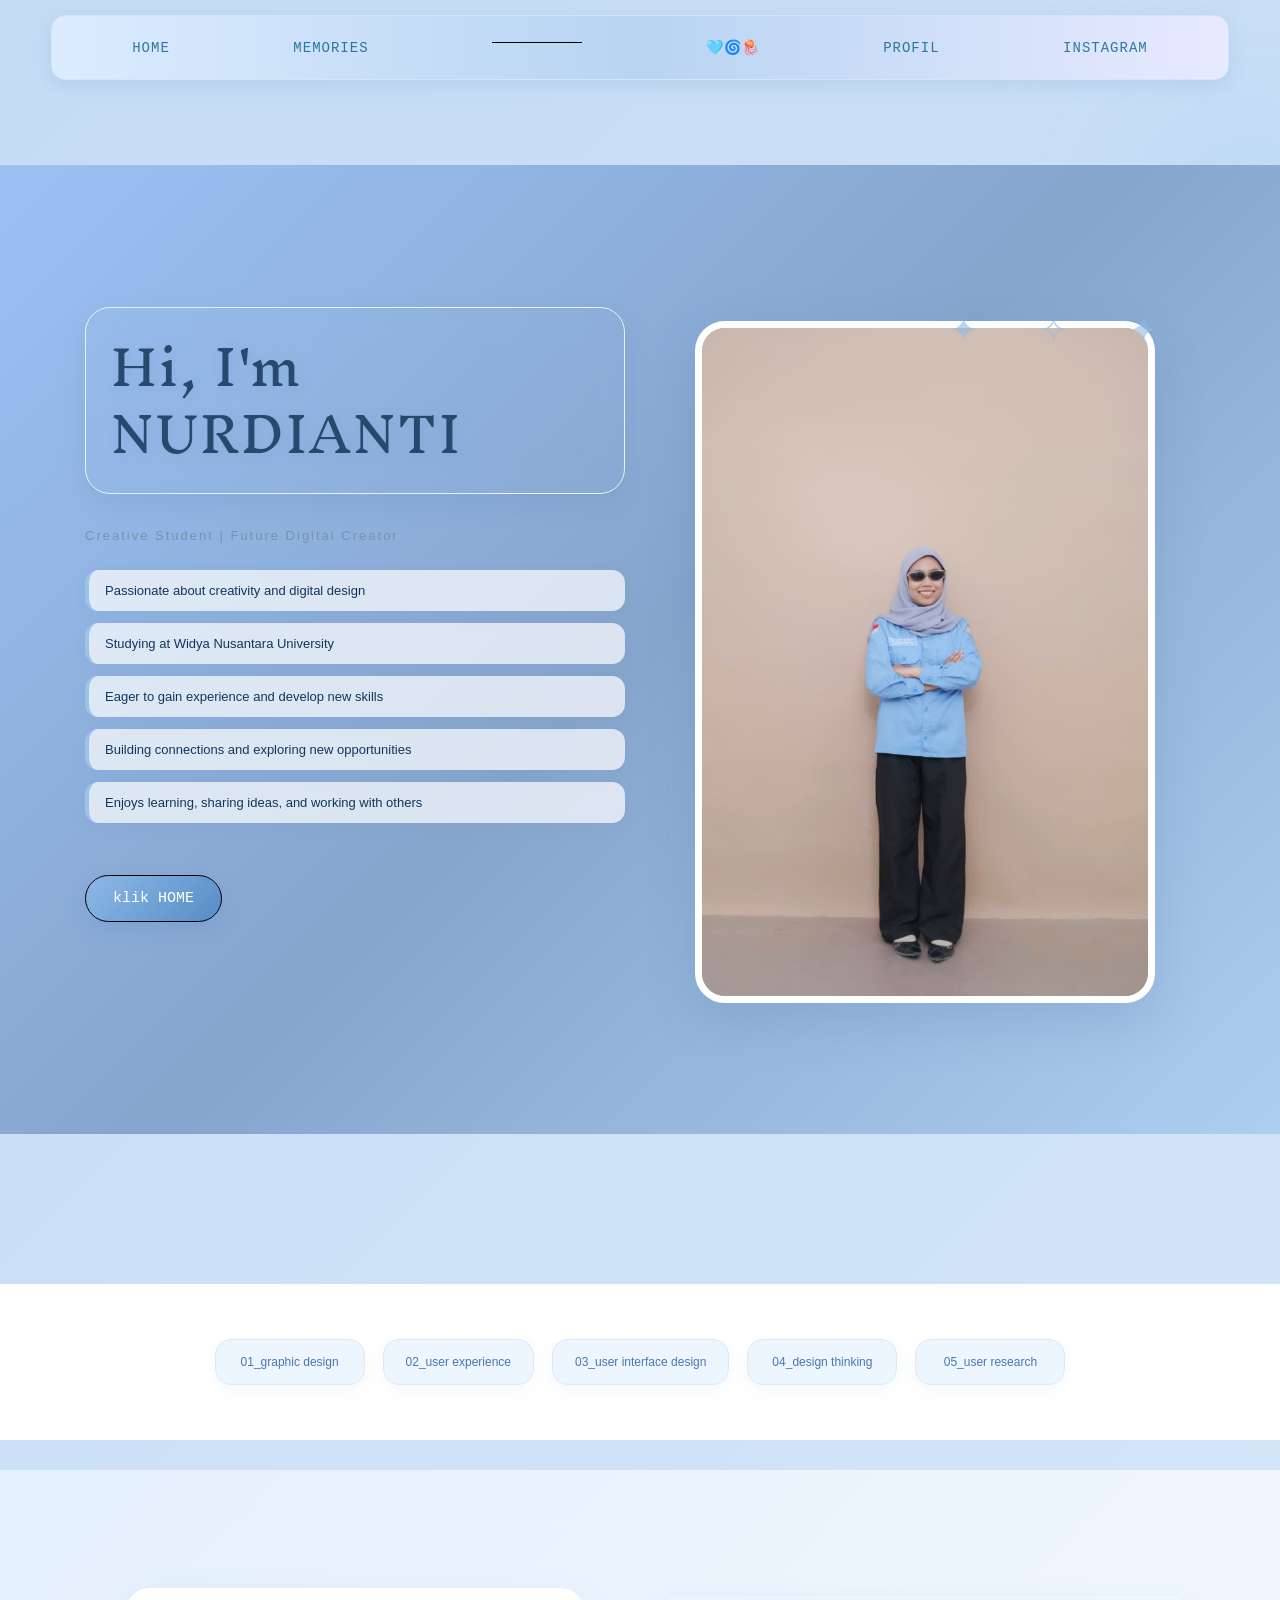
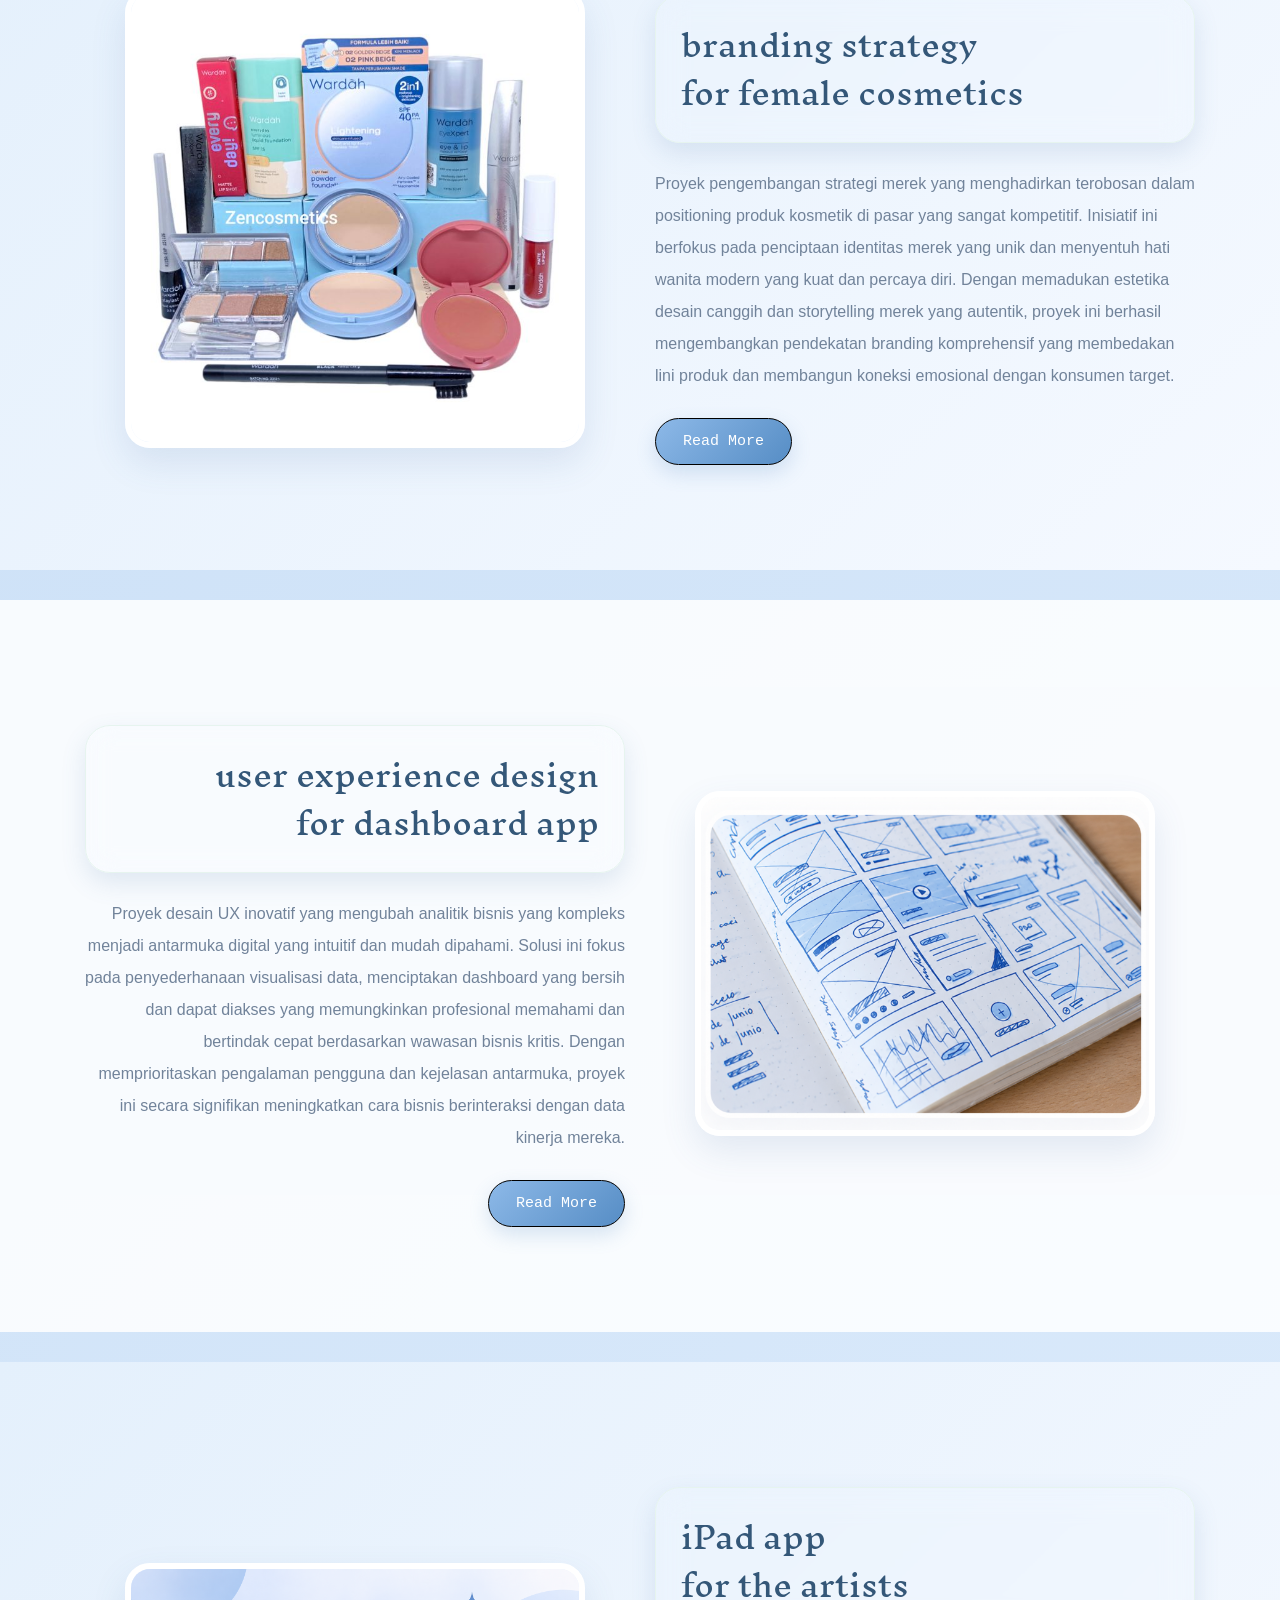
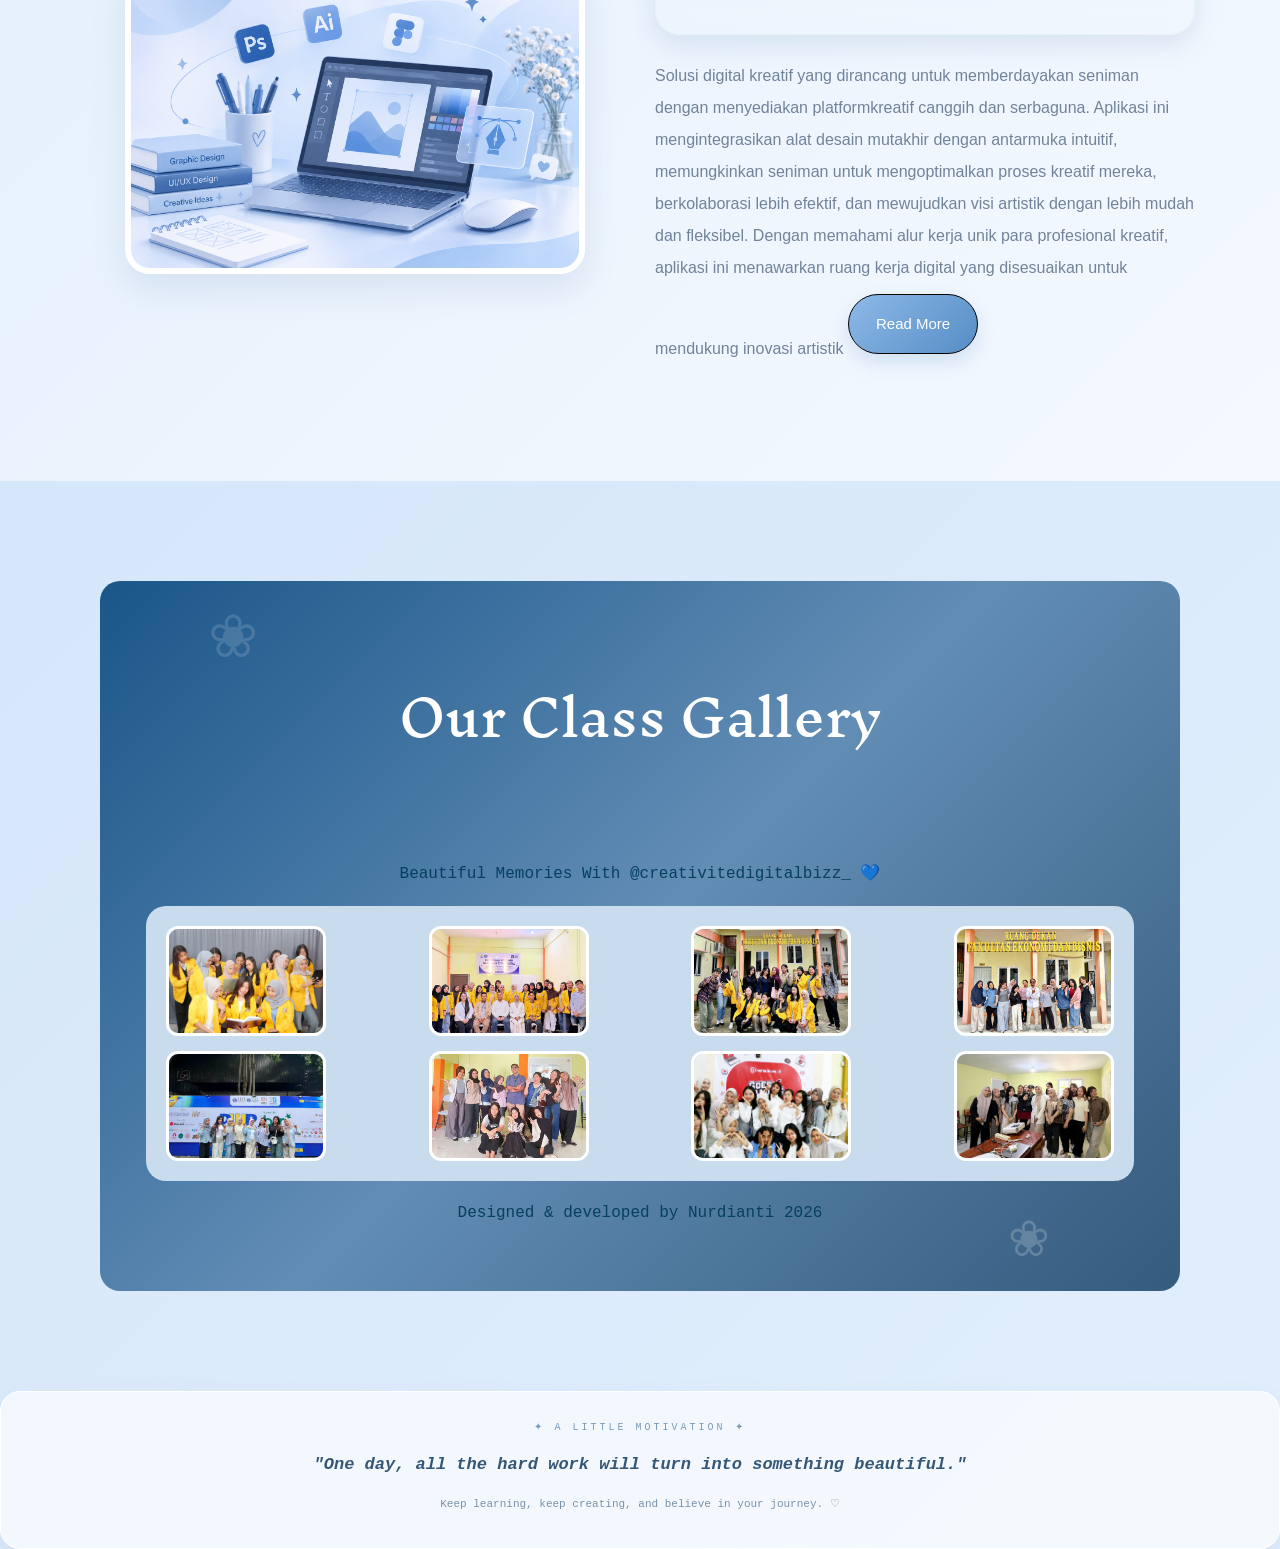
<file: index.html>
<!DOCTYPE html>
<html>
<head>
	<meta charset="utf-8">
	<meta name="viewport" content="width=device-width, initial-scale=1.0">
	<title>Portfolio</title>
	<link rel="stylesheet" href="css/bootstrap-grid.css" type="text/css">
	<link rel="stylesheet" href="css/styles.css" type="text/css">
	<!-- add google font -->
	<link href="https://fonts.googleapis.com/css2?family=Inknut+Antiqua:wght@300;400;500;600;700;800;900&display=swap" rel="stylesheet">
</head>

<body>
	<nav>
		<ul >
            	<li><a href="index.html">HOME</a></li>
			<li><a href="#contact">MEMORIES</a></li>
			<li class="empty"></li>
            <li>🩵🌀🪼</li>
			<li><a href="profil.html">profil</a></li>
			<li><a href="https://www.instagram.com/diaaann_04" target="_blank">instagram</a></li>

		</ul>
	</nav>
	<header>
		<div class="container">
			<div class="row">
				<!-- right coloum -->
				<div class="col-sm">
					<h1>Hi, I'm<br>NURDIANTI</h1>
<p class="subtitle">Creative Student | Future Digital Creator</p>
					<ul class="profile-list">
    <li>Passionate about creativity and digital design</li>
    <li>Studying at Widya Nusantara University</li>
    <li>Eager to gain experience and develop new skills</li>
    <li>Building connections and exploring new opportunities</li>
    <li>Enjoys learning, sharing ideas, and working with others</li>
</ul>
					<a href="" class="button">klik HOME</a>
				</div>
				<!-- left coloum -->
				<div class="col-sm">
					<figure>
						<img src="img/gambar.2.jpeg" class="intro-img" alt="Jone Doe">
						
					</figure>
				</div>
			</div>
		</div>
	</header>
	<section>
		<ul class="skill-list">
			<li>01_graphic design</li>
			<li>02_user experience</li>
			<li>03_user interface design</li>
			<li>04_design thinking</li>
			<li>05_user research</li>
		</ul>
	</section>
	<!-- projects -->
	<section class="project blue">
		<div class="container">
			<div class="row">
				<!-- right coloum -->
				<div class="col-sm">
					<figure>
						<img src="img/wardah2.jpg" alt="cosmetics">
						<figcaption class="right-alignment">
							
						</figcaption>
					</figure> 
				</div>
				<div class="col-sm">
					<h2>branding strategy <br>for female cosmetics</h2>
					<p>Proyek pengembangan strategi merek yang menghadirkan terobosan dalam positioning produk kosmetik di pasar yang sangat kompetitif. Inisiatif ini berfokus pada penciptaan identitas merek yang unik dan menyentuh hati wanita modern yang kuat dan percaya diri. Dengan memadukan estetika desain canggih dan storytelling merek yang autentik, proyek ini berhasil mengembangkan pendekatan branding komprehensif yang membedakan lini produk dan membangun koneksi emosional dengan konsumen target.
					</p>
					<a href="detail.html" class="button">Read More </a>
				</div>
			</div>
		</div>
	</section>
	<!-- project2 -->
	<section class="project">
		<div class="container">
			<div class="row">
				<!-- right coloum -->
				<div class="col-sm right-alignment">
					<h2>user experience design <br> for dashboard app</h2>
					<p>Proyek desain UX inovatif yang mengubah analitik bisnis yang kompleks menjadi antarmuka digital yang intuitif dan mudah dipahami. Solusi ini fokus pada penyederhanaan visualisasi data, menciptakan dashboard yang bersih dan dapat diakses yang memungkinkan profesional memahami dan bertindak cepat berdasarkan wawasan bisnis kritis. Dengan memprioritaskan pengalaman pengguna dan kejelasan antarmuka, proyek ini secara signifikan meningkatkan cara bisnis berinteraksi dengan data kinerja mereka.</p>
					<a href="detail2.html" class="button">Read More </a>
				</div>
				<div class="col-sm">
					<figure>
						<img src="img/buku.jpg" alt="cosmetics">
						<figcaption>
						
						</figcaption>
					</figure> 
				</div>
			</div>
		</div>
	</section>
	<section class="project blue">
		<!-- project3 -->
		<div class="container">
			<div class="row">
				<!-- right coloum -->
				<div class="col-sm">
					<figure>
						<img src="img/gambar.jpeg" alt="cosmetics">
						<figcaption class="right-alignment">
							
						</figcaption>
					</figure>
				</div> 
				<div class="col-sm">
					<h2>iPad app<br>
					for the artists</h2>
					<p>Solusi digital kreatif yang dirancang untuk memberdayakan seniman dengan menyediakan platformkreatif canggih dan serbaguna. Aplikasi ini mengintegrasikan alat desain mutakhir dengan antarmuka intuitif, memungkinkan seniman untuk mengoptimalkan proses kreatif mereka, berkolaborasi lebih efektif, dan mewujudkan visi artistik dengan lebih mudah dan fleksibel. Dengan memahami alur kerja unik para profesional kreatif, aplikasi ini menawarkan ruang kerja digital yang disesuaikan untuk mendukung inovasi artistik
						<a href="" class="button">Read More </a>
					</div>
				</div>
			</div>
		</section>
		
<footer id="contact">
    <h2>Our Class Gallery</h2>
    <p>Beautiful Memories With @creativitedigitalbizz_  💙</p>

    <div class="galeri-kelas">
        <img src="img/memori1.jpeg" alt="Foto kelas 1">
        <img src="img/memori2.jpeg" alt="Foto kelas 2">
        <img src="img/memori3.jpeg" alt="Foto kelas 3">
        <img src="img/memori4.jpeg" alt="Foto kelas 4">
        <img src="img/memori5.jpeg" alt="Foto kelas 5">
	    <img src="img/memori6.jpeg" alt="Foto kelas 6">
        <img src="img/memori7.jpeg" alt="Foto kelas 6">
        <img src="img/memori8.jpeg" alt="Foto kelas 6">

       
    </div>

    <p>Designed & developed by Nurdianti 2026</p>
</footer>

		</body>

		<body>
	<style>	

/* KOTAK GALERI */
.galeri-kelas {
    width: 95%;
    max-width: 1000px;
    margin: 20px auto;
    padding: 20px;
    background: #c9dcee;
    border-radius: 20px;
    box-sizing: border-box;

    display: grid;
    grid-template-columns: repeat(4, 160px);
    justify-content: space-between;
    gap: 15px;
}

/* UKURAN FOTO */
.galeri-kelas img {
    width: 160px !important;
    height: 110px !important;
    object-fit: cover;
    border: 3px solid white;
    border-radius: 12px;
    display: block;
    margin: 0;
}


/* ===== ELEGANT SOFT BLUE PORTFOLIO ===== */

* {
    box-sizing: border-box;
}

html {
    scroll-behavior: smooth;
}

body {
    background: #f4f8fd;
    color: #425875;
}

/* Dekorasi background */
body::before,
body::after {
    content: "";
    position: fixed;
    width: 250px;
    height: 250px;
    border-radius: 50%;
    filter: blur(85px);
    opacity: 0.35;
    z-index: -1;
    pointer-events: none;
}

body::before {
    background: #9dc8f5;
    top: 100px;
    right: -100px;
}

body::after {
    background: #c5d9f4;
    bottom: 50px;
    left: -100px;
}

/* ===== NAVBAR ===== */

nav {
    background: rgba(255,255,255,0.82);
    backdrop-filter: blur(15px);
    border-bottom: 1px solid #e3edf8;
    padding: 22px 8%;
}

nav li a {
    color: #526985;
    text-decoration: none;
    transition: 0.3s;
}

nav li a:hover {
    color: #5796d4;
}



/* ===== HEADER ===== */

header {
    padding: 110px 0;
    background: linear-gradient(
        135deg,
        #e7f1fc,
        #f9fbff,
        #dcecff
    );
}

header .container {
    position: relative;
}

h1 {
    color: #27496e;
    font-size: 48px;
    line-height: 1.4;
    letter-spacing: 2px;
}

.subtitle {
    color: #7792af;
    font-family: Arial, sans-serif;
    letter-spacing: 2px;
    font-size: 13px;
    margin-top: 12px;
}

/* ===== PROFILE LIST ===== */

.profile-list {
    list-style: none;
    padding: 0;
    margin-top: 25px;
}

.profile-list li {
    background: rgba(255,255,255,0.7);
    padding: 13px 16px;
    margin-bottom: 12px;
    border-radius: 13px;
    border-left: 4px solid #9dc3eb;
    color: #647d98;
    font-family: Arial, sans-serif;
    font-size: 13px;
    transition: 0.35s;
    box-shadow: 0 5px 15px rgba(80,120,160,0.05);
}

.profile-list li:hover {
    background: #ffffff;
    transform: translateX(8px);
    box-shadow: 0 8px 20px rgba(80,120,160,0.12);
}

/* ===== PROFILE PHOTO ===== */

.intro-img {
    border-radius: 30px;
    border: 7px solid white;
    box-shadow: 0 20px 50px rgba(65,105,150,0.18);
    transition: 0.5s ease;
}

.intro-img:hover {
    transform: scale(1.035) rotate(1deg);
}

/* ===== BUTTON ===== */

.button {
    display: inline-block;
    padding: 14px 27px;
    border-radius: 30px;
    background: linear-gradient(135deg,#8db9e8,#568dc5);
    color: white;
    text-decoration: none;
    box-shadow: 0 8px 20px rgba(75,130,190,0.2);
    transition: 0.4s ease;
}

.button:hover {
    transform: translateY(-5px);
    box-shadow: 0 13px 25px rgba(75,130,190,0.3);
}

/* ===== SKILL SECTION ===== */

.skill-list {
    background: #f9fbff;
    padding: 65px 20px;
}

.skill-list li {
    background: white;
    border: 1px solid #e1ebf7;
    border-radius: 15px;
    box-shadow: 0 8px 20px rgba(70,110,160,0.07);
    transition: 0.4s;
}

.skill-list li:hover {
    background: #e5f1ff;
    color: #477db5;
    transform: translateY(-8px);
}

/* ===== PROJECT CARDS ===== */

.project {
    padding: 100px 0;
    background: rgba(255,255,255,0.85);
}

.project.blue {
    background: linear-gradient(
        135deg,
        #e4f0fc,
        #f5f9ff
    );
}

.project .row {
    align-items: center;
}

.project h2 {
    color: #345778;
    line-height: 1.6;
}

.project p {
    color: #71839a;
    line-height: 2;
    font-family: Arial, sans-serif;
}

.project img {
    border-radius: 25px;
    border: 6px solid white;
    box-shadow: 0 15px 35px rgba(70,110,160,0.13);
    transition: 0.5s;
}

.project img:hover {
    transform: translateY(-8px) scale(1.025);
    box-shadow: 0 22px 40px rgba(70,110,160,0.22);
}

/* ===== FOOTER ===== */

footer {
    background: linear-gradient(
        135deg,
        #345778,
        #648bb3
    );
    color: white;
    padding: 85px 20px;
    text-align: center;
}

footer h2 {
    color: white;
    line-height: 1.8;
}

footer p {
    color: #dceafa;
}

/* ===== ANIMATIONS ===== */

@keyframes floating {
    0%, 100% {
        transform: translateY(0);
    }
    50% {
        transform: translateY(-10px);
    }
}

@keyframes fadeIn {
    from {
        opacity: 0;
        transform: translateY(25px);
    }
    to {
        opacity: 1;
        transform: translateY(0);
    }
}

header h1 {
    animation: fadeIn 1s ease both;
}

header .intro-img {
    animation: floating 5s ease-in-out infinite;
}

.skill-list li {
    animation: fadeIn 0.8s ease both;
}

/* ===== RESPONSIVE ===== */

@media (max-width: 768px) {
    header {
        padding: 60px 15px;
    }

    h1 {
        font-size: 35px;
    }

    .project {
        padding: 60px 15px;
    }

    .project img {
        margin-bottom: 25px;
    }

    nav ul {
        flex-wrap: wrap;
        gap: 15px;
    }
}

@media (prefers-reduced-motion: reduce) {
    *,
    *::before,
    *::after {
        animation: none !important;
        transition: none !important;
    }
}
header .col-sm:first-child {
    background: rgba(32, 82, 132, 0.55), 0.815;
}

h1, h2 {
   
    backdrop-filter: blur(15px);
    border: 1px solid rgb(230, 244, 239);
    border-radius: 25px;
    padding: 25px;
    box-shadow: 0 10px 25px rgba(80, 120, 170, 0.15);
}
/* HILANGKAN KOTAK FOOTER SAJA */
footer h2 {
    background: none;
    border: none;
    border-radius: 0;
    padding: 0;
    box-shadow: none;
    backdrop-filter: none;
}
header {
    background: linear-gradient(
        135deg,
        #9bc1f4,
        #86a5cd,
        #acceef
    );
}

kode text
h1 {
    color: #2f8090;
}
.profile-list li {
    color: #11365e;
}
nav li a {
    color: #12638bd8;
}


/* KOTAK NAVBAR ESTETIK */

nav {
    margin: 20px 30px;
    padding:35px 35px;
    background: linear-gradient(
        120deg,
        #dcecff,
        #18518e,
        #e8ffec
    );
    border: 1px solid #d5e5f7;
    border-radius: 20px;
    box-shadow: 0 8px 25px rgba(75, 120, 170, 0.15);
}

nav {
    position: fixed;
    top: 15px;
    left: 4%;
    width: 92%;
    height: 65px;

    display: flex;
    align-items: center;

    padding: 0 35px;
    margin: 0;
    box-sizing: border-box;

    background: linear-gradient(
        90deg,
        #dcecff,
        #b8d4f2,
        #e8eaff
    );

    border-radius: 15px;
    box-shadow: 0 5px 20px rgba(75,120,170,0.15);
    z-index: 999;
}

nav ul {
    width: 100%;
    display: flex;
    align-items: center;
    justify-content: space-between;
    margin: 0;
}

body {
    padding-top: 95px;
}






/* SKILL LIST - SMALL AESTHETIC BOX */

.skill-list {
    display: flex;
    justify-content: center;
    align-items: center;
    flex-wrap: wrap;
    gap: 18px;
    padding: 45px 20px;
    background: #FFFFFF;
    list-style: none;
}

.skill-list li {
    display: inline-block;
    width: auto;
    min-width: 150px;
    padding: 15px 22px;

    background: #EDF5FF;
    color: #4779AD;

    border: 1px solid #DCE9F8;
    border-radius: 16px;

    font-family: Arial, sans-serif;
    font-size: 12px;
    font-weight: 500;
    text-align: center;

    box-shadow: 0 5px 15px rgba(80,120,170,0.06);

    transition: all 0.3s ease;
}

/* HOVER EFFECT */

.skill-list li:hover {
    background: #D8E9FC;
    color: #315F91;
    transform: translateY(-5px);
    box-shadow: 0 8px 20px rgba(80,120,170,0.13);
}

/* RESPONSIVE */

@media (max-width: 768px) {
    .skill-list {
        gap: 12px;
        padding: 30px 15px;
    }

    .skill-list li {
        min-width: 130px;
        padding: 12px 15px;
        font-size: 11px;
    }
}

footer {
    background: linear-gradient(
        135deg,
        #1a5689,
        #628DB5,
        #355B7D
    );
    padding: 50px 20px;
    text-align: center;
    border-radius: 20px;
}



footer p {
    font-size: 16px;
    color: rgb(5, 64, 94);
}


body {
    background: linear-gradient(
        -45deg,
        #dcecff,
        #b9d4f2,
        #eaf4ff,
        #c5dcf5
    );
    background-size: 400% 400%;
    animation: backgroundGerak 12s ease infinite;
}

@keyframes backgroundGerak {
    0% {
        background-position: 0% 50%;
    }
    50% {
        background-position: 100% 50%;
    }
    100% {
        background-position: 0% 50%;
    }
}


/* ANIMASI MUNCUL */
header,
.project,
footer {
    animation: fadeInPage 1.2s ease;
}

@keyframes fadeInPage {
    from {
        opacity: 0;
        transform: translateY(30px);
    }
    to {
        opacity: 1;
        transform: translateY(0);
    }
}

/* EFEK FOTO */
figure img {
    transition: all 0.5s ease;
    cursor: pointer;
}

figure img:hover {
    transform: scale(1.04);
    border-radius: 35px;
    box-shadow: 0 20px 40px rgba(48, 103, 160, 0.3);
}


.nama-gradient {
    background: linear-gradient(
        90deg,
        #315779,
        #78aee5,
        #c2ddff,
        #426d98
    );

    background-size: 200%;
    background-clip: text;
    -webkit-background-clip: text;
    -webkit-text-fill-color: transparent;

    animation: warnaGerak 5s linear infinite;
}

@keyframes warnaGerak {
    to {
        background-position: 200% center;
    }
}

.galeri-kelas img {
    transition: all 0.4s ease;
    cursor: pointer;
}

.galeri-kelas img:hover {
    transform: scale(1.08) rotate(2deg);
    box-shadow: 0 12px 25px rgba(40,80,130,0.3);
    border-color: #b6d7f5;
}

/* SCROLLBAR */
::-webkit-scrollbar {
    width: 9px;
}

::-webkit-scrollbar-track {
    background: #eaf3fc;
}

::-webkit-scrollbar-thumb {
    background: linear-gradient(
        #a9c9eb,
        #527fae
    );
    border-radius: 20px;
}

::-webkit-scrollbar-thumb:hover {
    background: #426d98;
}

nav li a {
    position: relative;
    transition: 0.3s;
}

nav li a::after {
    content: "";
    position: absolute;
    left: 0;
    bottom: -7px;
    width: 0;
    height: 2px;
    background: #5b91c5;
    transition: 0.4s;
}

nav li a:hover::after {
    width: 100%;
}

::selection {
    background: #9fc5ec;
    color: #ffffff;
}


/* EFEK KILAUAN */
header {
    position: relative;
    overflow: hidden;
}

header::after {
    content: "✦  ✧  ✦";
    position: absolute;
    right: 8%;
    top: 15%;
    color: #8db9e8;
    font-size: 35px;
    letter-spacing: 20px;
    opacity: 0.6;
    animation: kilau 3s ease-in-out infinite;
    pointer-events: none;
}

@keyframes kilau {
    0%, 100% {
        opacity: 0.3;
        transform: translateY(0);
    }
    50% {
        opacity: 1;
        transform: translateY(-15px);
    }
}

.project h2 {
    transition: 0.4s ease;
    cursor: default;
}

.project h2:hover {
    color: #75a9df;
    transform: translateX(8px);
    text-shadow: 0 5px 15px rgba(90,140,190,0.2);
}

footer {
    position: relative;
    overflow: hidden;
}

footer::before {
    content: "❀ ";
    position: absolute;
    top: 20px;
    left: 10%;
    font-size: 60px;
    color: rgba(255,255,255,0.15);
    animation: floating 4s infinite ease-in-out;
}


footer::after {
    content: "❀";
    position: absolute;
    bottom: 20px;
    right: 12%;
    font-size: 50px;
    color: rgba(255,255,255,0.2);
}

.button {
    position: relative;
    overflow: hidden;
}

.button::before {
    content: "";
    position: absolute;
    top: 0;
    left: -100%;
    width: 50%;
    height: 100%;
    background: rgba(255,255,255,0.3);
    transform: skewX(-25deg);
    transition: 0.6s;
}

.button:hover::before {
    left: 150%;
}

header h1 {
    text-shadow: 2px 2px 10px rgba(120, 170, 220, 0.5);
    transition: 0.4s;
}

header h1:hover {
    transform: scale(1.03);
    color: #5b8db8;
}

.photo-quote {
    margin-top: 25px;
    padding: 25px;
    text-align: center;
    background: rgba(255,255,255,0.65);
    border: 1px solid white;
    border-radius: 20px;
    box-shadow: 0 10px 25px rgba(50,80,120,0.08);
}

.photo-quote span {
    color: #7899B9;
    font-size: 10px;
    letter-spacing: 3px;
}

.photo-quote h3 {
    color: #345778;
    font-size: 17px;
    font-style: italic;
    line-height: 1.8;
    margin: 15px 0;
}

.photo-quote p {
    color: #7890A8;
    font-size: 11px;
}


</style>
<div class="photo-quote">
    <span>✦ A LITTLE MOTIVATION ✦</span>
    <h3>
        "One day, all the hard work
        will turn into something beautiful."
    </h3>
    <p>Keep learning, keep creating, and believe in your journey. ♡</p>
</div>


		</body>
		</html>
</file>
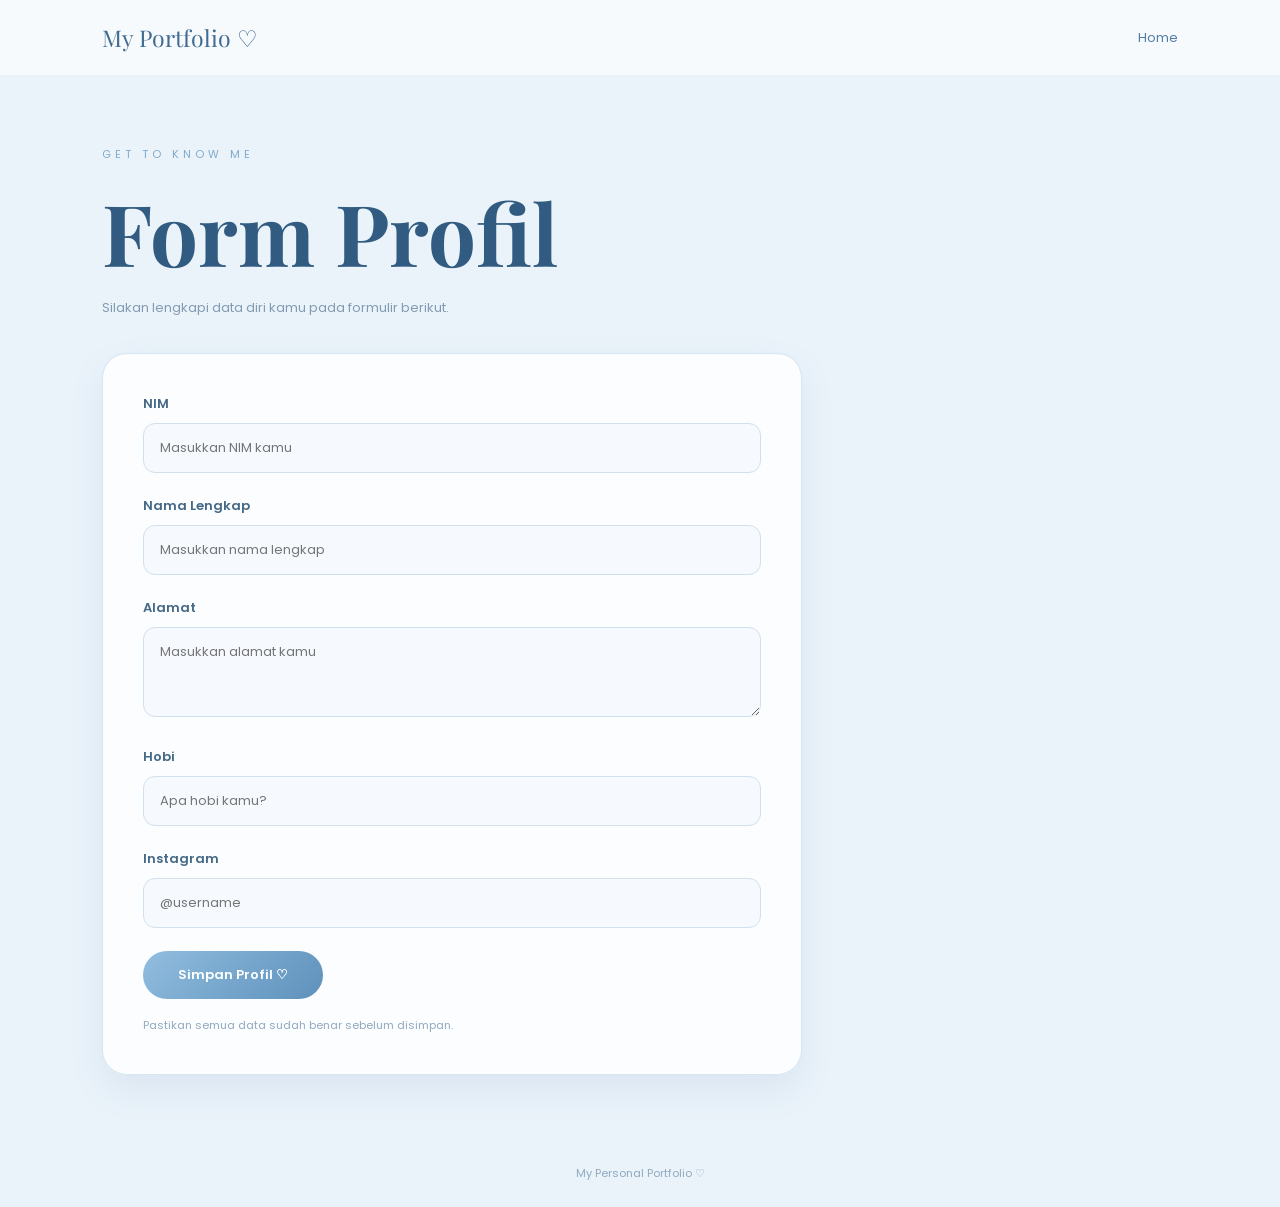
<file: profil-tampil.html>
<!DOCTYPE html>
<html lang="id">
<head>
    <meta charset="UTF-8">
    <meta name="viewport" content="width=device-width, initial-scale=1.0">
    <title>Profil Tersimpan - My Portfolio</title>

    <link href="https://fonts.googleapis.com/css2?family=Playfair+Display:wght@500;600;700&family=Poppins:wght@300;400;500;600&display=swap" rel="stylesheet">

    <style>
        * {
            margin: 0;
            padding: 0;
            box-sizing: border-box;
        }

        body {
            font-family: 'Poppins', sans-serif;
            background: linear-gradient(135deg, #eaf5fc, #d5e8f7);
            color: #456987;
            min-height: 100vh;
        }

        nav {
            padding: 22px 8%;
            display: flex;
            justify-content: space-between;
            align-items: center;
            background: rgba(255,255,255,0.6);
        }

        .logo {
            font-family: 'Playfair Display', serif;
            font-size: 23px;
            color: #416b91;
        }

        nav a {
            color: #527da5;
            text-decoration: none;
            font-size: 13px;
        }

        .container {
            min-height: 85vh;
            display: flex;
            justify-content: center;
            align-items: center;
            padding: 50px 20px;
        }

        .profile-card {
            width: 100%;
            max-width: 850px;
            background: rgba(255,255,255,0.92);
            border: 1px solid #d1e4f2;
            border-radius: 28px;
            padding: 48px;
            box-shadow: 0 15px 40px rgba(75,120,160,0.13);
            animation: muncul 1s ease;
        }

        .label {
            color: #83aaca;
            font-size: 11px;
            letter-spacing: 4px;
            font-weight: 600;
        }

        h1 {
            font-family: 'Playfair Display', serif;
            color: #315b80;
            font-size: clamp(42px, 7vw, 70px);
            margin: 12px 0;
        }

        .deskripsi {
            color: #829bb2;
            font-size: 13px;
            margin-bottom: 35px;
        }

        .profile-data {
            display: grid;
            grid-template-columns: 1fr 1fr;
            gap: 18px;
        }

        .data-box {
            padding: 20px;
            border-radius: 15px;
            background: #f1f7fc;
            border: 1px solid #dceaf5;
            transition: 0.3s;
        }

        .data-box:hover {
            transform: translateY(-4px);
            box-shadow: 0 8px 20px rgba(80,130,175,0.12);
        }

        .data-box span {
            display: block;
            color: #82a6c4;
            font-size: 11px;
            letter-spacing: 2px;
            margin-bottom: 8px;
            font-weight: 600;
        }

        .data-box p {
            color: #456987;
            font-size: 15px;
            overflow-wrap: anywhere;
        }

        .buttons {
            display: flex;
            gap: 12px;
            flex-wrap: wrap;
            margin-top: 35px;
        }

        .btn {
            display: inline-block;
            padding: 13px 25px;
            border-radius: 30px;
            text-decoration: none;
            font-size: 12px;
            background: linear-gradient(135deg, #8bb9dc, #578bb8);
            color: white;
            transition: 0.3s;
        }

        .btn:hover {
            transform: translateY(-3px);
            box-shadow: 0 8px 18px rgba(75,126,169,0.2);
        }

        .btn-home {
            background: white;
            color: #527da5;
            border: 1px solid #c8ddeb;
        }

        footer {
            text-align: center;
            padding: 25px;
            font-size: 11px;
            color: #8ba4ba;
        }

        @keyframes muncul {
            from {
                opacity: 0;
                transform: translateY(15px);
            }
            to {
                opacity: 1;
                transform: translateY(0);
            }
        }

        @media(max-width: 600px) {
            .profile-card {
                padding: 28px 20px;
            }

            .profile-data {
                grid-template-columns: 1fr;
            }
        }
    </style>
</head>

<body>

    <nav>
        <div class="logo">My Portfolio ♡</div>
        <a href="index.html">Home</a>
    </nav>

    <section class="container">

        <div class="profile-card">

            <div class="label">WELCOME TO MY WORLD</div>

            <h1>Profil Tersimpan</h1>

            <p class="deskripsi">
                Berikut adalah hasil data diri yang berhasil kamu simpan.
            </p>

            <div class="profile-data">

                <div class="data-box">
                    <span>NIM</span>
                    <p id="hasilNim">-</p>
                </div>

                <div class="data-box">
                    <span>NAMA LENGKAP</span>
                    <p id="hasilNama">-</p>
                </div>

                <div class="data-box">
                    <span>ALAMAT</span>
                    <p id="hasilAlamat">-</p>
                </div>

                <div class="data-box">
                    <span>HOBI</span>
                    <p id="hasilHobi">-</p>
                </div>

                <div class="data-box">
                    <span>INSTAGRAM</span>
                    <p id="hasilInstagram">-</p>
                </div>

            </div>

            <div class="buttons">
                <a href="profil.html" class="btn">Edit Profil ♡</a>
                <a href="index.html" class="btn btn-home">Kembali ke Home</a>
            </div>

        </div>

    </section>

    <footer>
        Designed with love ♡ | My Personal Portfolio
    </footer>

    <script>
        const data = JSON.parse(localStorage.getItem("profilData"));

        if (data) {
            document.getElementById("hasilNim").textContent = data.nim || "-";
            document.getElementById("hasilNama").textContent = data.nama || "-";
            document.getElementById("hasilAlamat").textContent = data.alamat || "-";
            document.getElementById("hasilHobi").textContent = data.hobi || "-";
            document.getElementById("hasilInstagram").textContent = data.instagram || "-";
        } else {
            alert("Data belum tersimpan. Silakan isi form terlebih dahulu.");
            window.location.href = "profil.html";
        }
    </script>

</body>
</html>
</file>
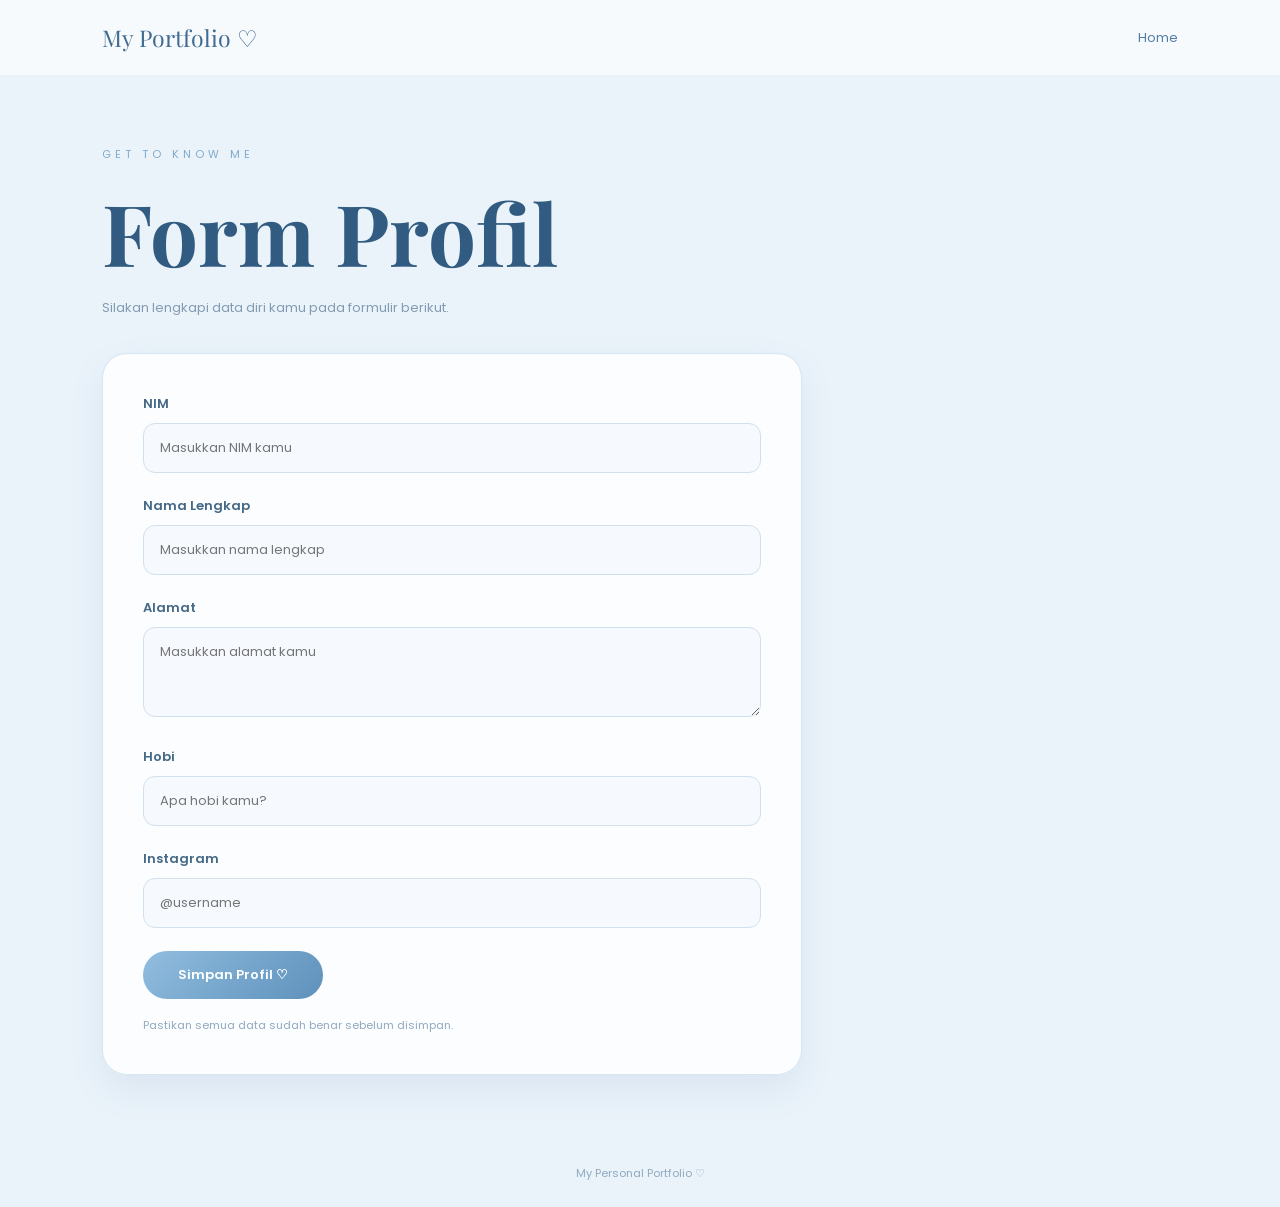
<file: profil.html>
<!DOCTYPE html>
<html lang="id">
<head>
    <meta charset="UTF-8">
    <meta name="viewport" content="width=device-width, initial-scale=1.0">
    <title>Form Profil - My Portfolio</title>

    <link href="https://fonts.googleapis.com/css2?family=Playfair+Display:wght@500;600;700&family=Poppins:wght@300;400;500;600&display=swap" rel="stylesheet">

    <style>
        * {
            margin: 0;
            padding: 0;
            box-sizing: border-box;
        }

        body {
            font-family: 'Poppins', sans-serif;
            background: #eaf3fa;
            color: #496987;
        }

        nav {
            padding: 22px 8%;
            display: flex;
            justify-content: space-between;
            align-items: center;
            background: rgba(255,255,255,0.65);
        }

        .logo {
            font-family: 'Playfair Display', serif;
            font-size: 23px;
            color: #416b91;
        }

        nav a {
            text-decoration: none;
            color: #527da5;
            font-size: 13px;
        }

        .form-section {
            min-height: 100vh;
            padding: 65px 8%;
        }

        .heading {
            margin-bottom: 35px;
        }

        .heading span {
            color: #83aaca;
            font-size: 11px;
            letter-spacing: 4px;
        }

        h1 {
            font-family: 'Playfair Display', serif;
            font-size: clamp(55px, 8vw, 85px);
            color: #315b80;
            margin: 10px 0;
        }

        .heading p {
            color: #829bb2;
            font-size: 13px;
        }

        .form-card {
            max-width: 700px;
            padding: 40px;
            background: rgba(255,255,255,0.85);
            border: 1px solid #d5e5f1;
            border-radius: 25px;
            box-shadow: 0 15px 35px rgba(75,120,160,0.10);
        }

        .form-group {
            margin-bottom: 23px;
        }

        label {
            display: block;
            margin-bottom: 9px;
            color: #456987;
            font-size: 13px;
            font-weight: 600;
        }

        input, textarea {
            width: 100%;
            padding: 14px 16px;
            border: 1px solid #d0e0ed;
            background: #f6faff;
            border-radius: 12px;
            font-family: 'Poppins', sans-serif;
            font-size: 13px;
            color: #456987;
            outline: none;
            transition: 0.3s;
        }

        input:focus, textarea:focus {
            border-color: #80acd0;
            box-shadow: 0 0 0 4px rgba(128,172,208,0.13);
        }

        textarea {
            min-height: 90px;
            resize: vertical;
        }

        .btn-simpan {
            padding: 14px 35px;
            border: none;
            border-radius: 30px;
            background: linear-gradient(135deg, #91bddf, #5e91bb);
            color: white;
            font-family: 'Poppins', sans-serif;
            font-size: 13px;
            font-weight: 600;
            cursor: pointer;
            transition: 0.3s;
        }

        .btn-simpan:hover {
            transform: translateY(-3px);
            box-shadow: 0 8px 20px rgba(75,126,169,0.2);
        }

        .note {
            margin-top: 18px;
            font-size: 11px;
            color: #91a9bf;
        }

        footer {
            text-align: center;
            padding: 25px;
            color: #91a9bf;
            font-size: 11px;
        }

        @media(max-width: 600px) {
            .form-card {
                padding: 25px 20px;
            }
        }
    </style>
</head>

<body>

    <nav>
        <div class="logo">My Portfolio ♡</div>
        <a href="index.html">Home</a>
    </nav>

    <section class="form-section">

        <div class="heading">
            <span>GET TO KNOW ME</span>
            <h1>Form Profil</h1>
            <p>Silakan lengkapi data diri kamu pada formulir berikut.</p>
        </div>

        <div class="form-card">

            <form id="formProfil">

                <div class="form-group">
                    <label>NIM</label>
                    <input type="text" id="nim"
                    placeholder="Masukkan NIM kamu" required>
                </div>

                <div class="form-group">
                    <label>Nama Lengkap</label>
                    <input type="text" id="nama"
                    placeholder="Masukkan nama lengkap" required>
                </div>

                <div class="form-group">
                    <label>Alamat</label>
                    <textarea id="alamat"
                    placeholder="Masukkan alamat kamu" required></textarea>
                </div>

                <div class="form-group">
                    <label>Hobi</label>
                    <input type="text" id="hobi"
                    placeholder="Apa hobi kamu?" required>
                </div>

                <div class="form-group">
                    <label>Instagram</label>
                    <input type="text" id="instagram"
                    placeholder="@username" required>
                </div>

                <button type="submit" class="btn-simpan">
                    Simpan Profil ♡
                </button>

                <p class="note">
                    Pastikan semua data sudah benar sebelum disimpan.
                </p>

            </form>

        </div>

    </section>

    <footer>
        My Personal Portfolio ♡
    </footer>

    <script>
        document.getElementById("formProfil").addEventListener("submit", function(event) {

            event.preventDefault();

            const data = {
                nim: document.getElementById("nim").value,
                nama: document.getElementById("nama").value,
                alamat: document.getElementById("alamat").value,
                hobi: document.getElementById("hobi").value,
                instagram: document.getElementById("instagram").value
            };

            localStorage.setItem("profilData", JSON.stringify(data));

            window.location.href = "profil-tampil.html";

        });
    </script>

</body>
</html>
</file>
<file: css/styles.css>
body{
	font-family: 'IBM Plex Mono', monospace;
}
body, ul{
	margin: 0;
	padding:0;
}

h1,h2, .skill-list {
	font-family: 'Inknut Antiqua', serif;

}

img{
	/*this limit width image*/
	max-width: 100%;
}
nav{
	background-color: #DBEBF4;
	position: fixed;
	z-index: 1;
	width: 100%;
}
header{
	top:70px;
	position: relative;
	margin-bottom:  220px;
	background-image: url('../img/background.png');
	background-repeat: no-repeat;
	background-size: cover;
	background-position-y: -140px; 
}

nav ul li{
	display: inline-block;
	margin: 0 15px;
	padding:0;
	text-transform: uppercase;
	letter-spacing: 1px;
	font-size: 14px;
}

nav ul{
	margin: 0 auto;
	text-align: center;
	padding: 30px;

}

h1{
	font-size: 100px;
	line-height: 130%;
}
h2{
	font-size: 30px;
	line-height: 130%;
}
h1, h2{
	font-weight: normal;
}
p{
	line-height: 150%;
}

ul li{
	list-style: none;
	margin: 10px 0;
}

.button{
	border: 1px solid black;
	font-size: 15px;
	border-radius: 20px;
	text-decoration: none;
	color: black;
	padding: 10px 20px;
	margin-top:40px;
	display: inline-block;
	transition: background 0.5s ease-in-out;
}
.button:hover{
	background:black;
	color: white; 

}
figcaption{
	font-size: 10px;
	margin-top: 10px;
}

.intro-img{
	box-shadow: 1px 2px 30px rgba(0,0,0,0.2);
	margin-top: 30px;

}

.skill-list {
	text-align: center;
	font-size: 50px;
	line-height: 150%
	margin-bottom 130px;
}
.project{
	margin: 30px 0; 
	padding: 50px;
}

.blue{
	background-color: #DBEBF4;
}

.project .button{
	margin-top: 10px;
}
footer{
	text-align: center;
	margin:100px;

}
footer h2{
	font-size: 50px;
	margin-bottom:100px; 

}
.right-alignment{
	text-align: right;
}

li.empty{
	width: 90px;
	border-top: 1px solid black;
	top:-5px;
	position: relative; 
}

nav li a{
	text-decoration: none;
	color: black;
}
nav li a:hover{
	text-decoration: underline;
}
</file>
